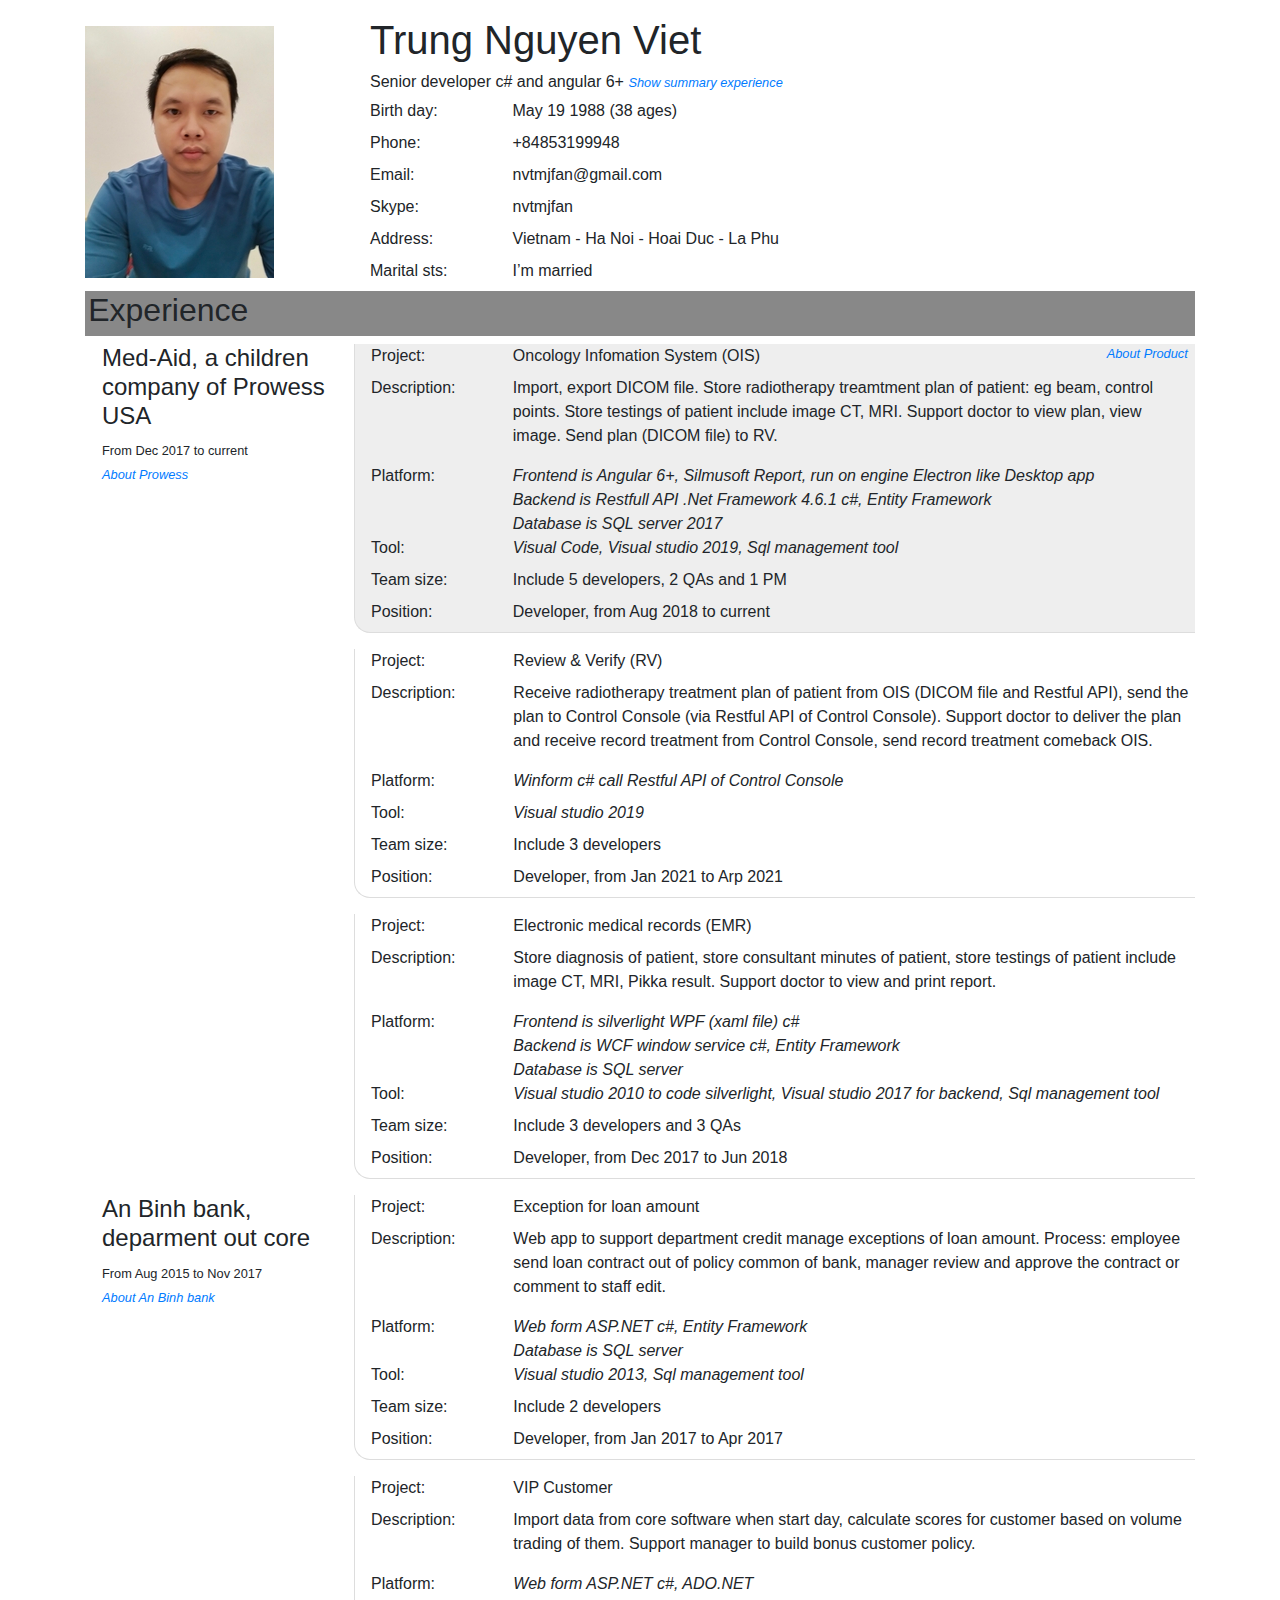
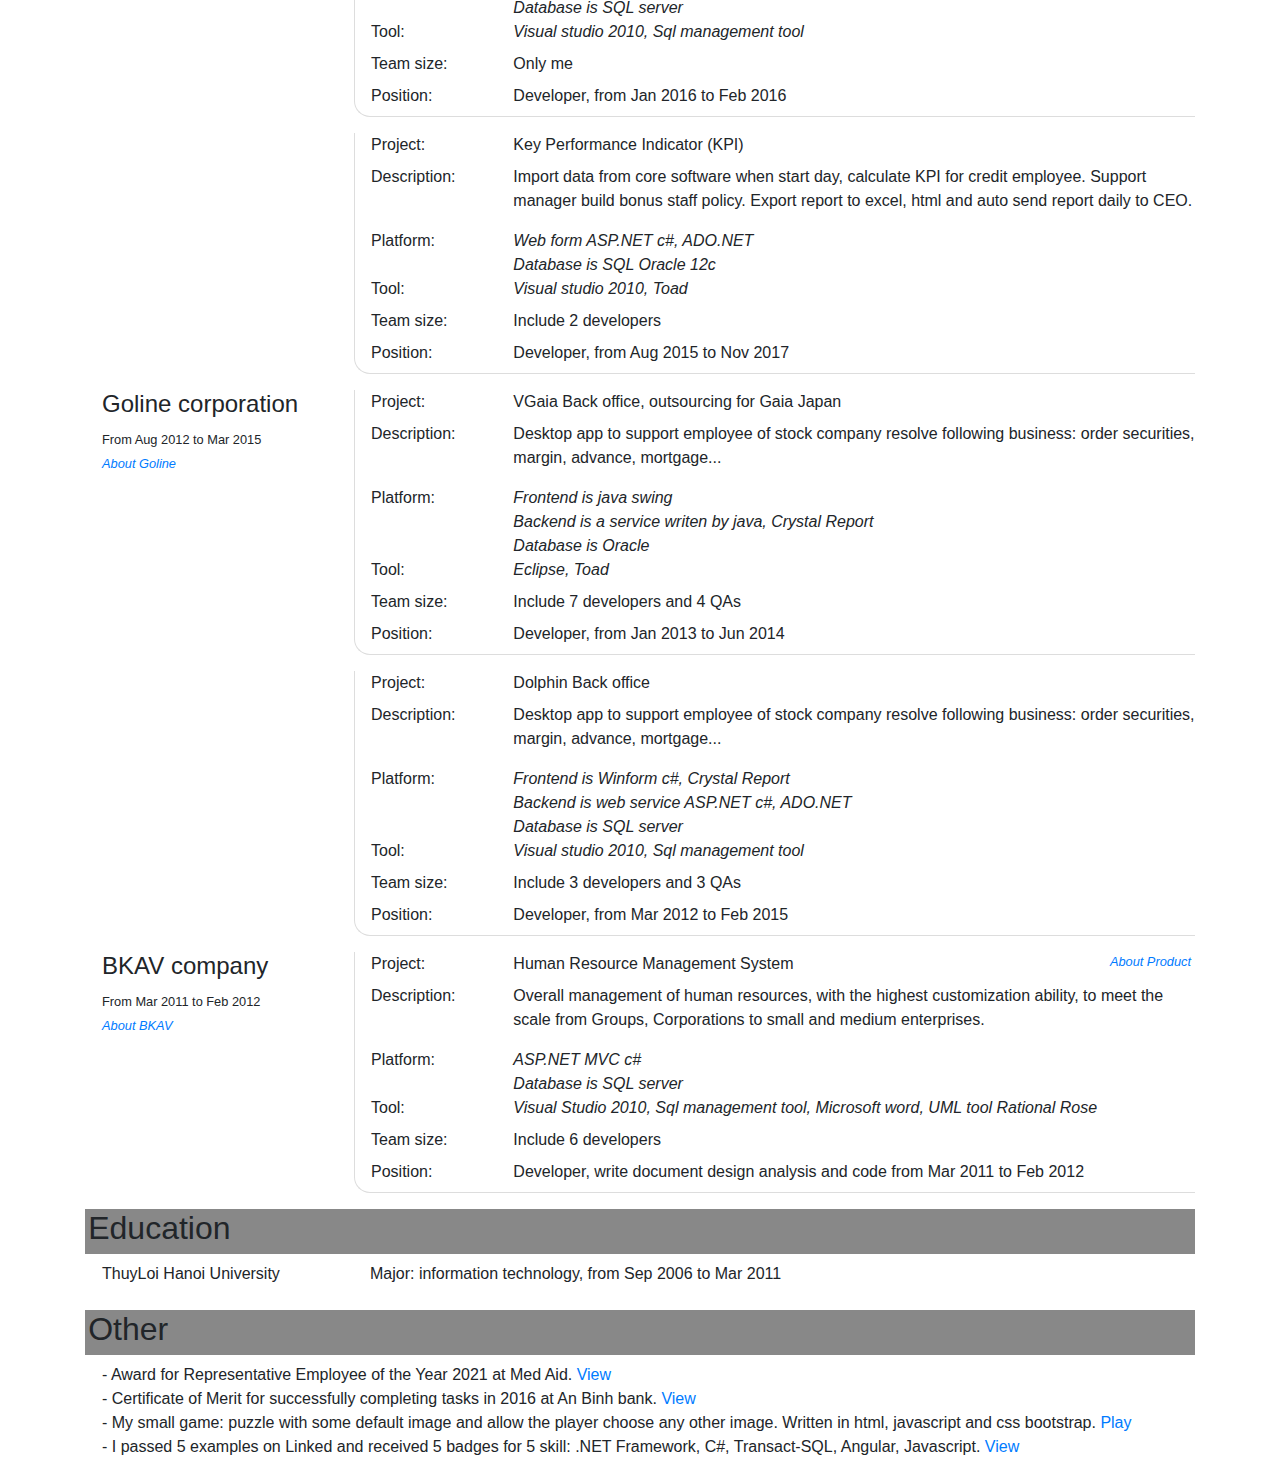
<file: index.html>
<!DOCTYPE html>
<html lang="en">

<head>
    <meta charset="utf-8" />
    <meta name="viewport" content="width=device-width, initial-scale=1.0" />
    <link rel="stylesheet" href="https://stackpath.bootstrapcdn.com/bootstrap/4.3.1/css/bootstrap.min.css" integrity="sha384-ggOyR0iXCbMQv3Xipma34MD+dH/1fQ784/j6cY/iJTQUOhcWr7x9JvoRxT2MZw1T" crossorigin="anonymous">
    <link rel="stylesheet" href="style.css?updated=2" />
    <script src="script.js?updated=4"></script>
    <title>CV of Trung Nguyen</title>
</head>

<body onload="bodyOnload()">
    <div class="container" id="mainiDiv">
        <div class="row">
            <div class="col-md-3">
                <img data-src="myface.jpg" src="" alt="My face" class="img-fluid load-img-async"></img>
            </div>
            <div class="col-md-9">
                <h1>Trung Nguyen Viet</h1>
                <h6>Senior developer c# and angular 6+ <small id="sSummaryExp" onclick="toggleSumExp()"><i><a href="javascript:;" id="aSummaryExp">Show summary experience</a></i></small></h6>
                <div class="row">
                    <label for="" class="col-md-2">Birth day:</label>
                    <div class="col-auto">May 19 1988 (<span id="age"></span> ages)</div>
                </div>
                <div class="row">
                    <label for="" class="col-md-2">Phone:</label>
                    <div class="col-md-auto">+84853199948</div>
                </div>
                <div class="row">
                    <label for="" class="col-md-2">Email:</label>
                    <div class="col-md-auto">nvtmjfan@gmail.com</div>
                </div>
                <div class="row">
                    <label for="" class="col-md-2">Skype:</label>
                    <div class="col-md-auto">nvtmjfan</div>
                </div>
                <div class="row">
                    <label for="" class="col-md-2">Address:</label>
                    <div class="col-md-auto">Vietnam - Ha Noi - Hoai Duc - La Phu</div>
                </div>
                <div class="row">
                    <label for="" class="col-md-2">Marital sts:</label>
                    <div class="col-md-auto">I’m married</div>
                </div>
            </div>
        </div>

        <h2>Experience</h2>
        <div class="row">
            <!--for med aid-->
            <div class="col-md-3 company">
                <h4>Med-Aid, a children company of Prowess USA</h4>
                <small>From Dec 2017 to current</small><br>
                <small><i><a href="http://prowess.com/" target="_blank" class="d-print-none">About Prowess</a></i></small>
            </div>
            <div class="col-md-9" id="projects_medaid">
                <div class="project" id="project_sample">
                    <div class="row">
                        <label for="" class="col-md-2">Project:</label>
                        <div class="col-10">@Project</div>
                    </div>
                    <div class="row">
                        <label for="" class="col-md-2">Description:</label>
                        <div class="col-md-10">@Description</div>
                    </div>
                    <div class="row">
                        <label for="" class="col-md-2">Platform:</label>
                        <div class="col-md-10">@Platform</div>
                    </div>
                    <div class="row">
                        <label for="" class="col-md-2">Tool:</label>
                        <div class="col-md-10"><i>@Tool</i></div>
                    </div>
                    <div class="row">
                        <label for="" class="col-md-2">Team size:</label>
                        <div class="col-md-auto">@TeamSize</div>
                    </div>
                    <div class="row">
                        <label for="" class="col-md-2">Position:</label>
                        <div class="col-md-auto">@Position</div>
                    </div>
                </div>
            </div>
        </div>

        <div class="row">
            <!--for An Binh bank-->
            <div class="col-md-3 company">
                <h4>An Binh bank, deparment out core</h4>
                <small>From Aug 2015 to Nov 2017</small><br>
                <small><i><a href="https://www.abbank.vn/" target="_blank" class="d-print-none">About An Binh bank</a></i></small>
            </div>
            <div class="col-md-9" id="projects_anbinh">
            </div>
        </div>

        <div class="row">
            <!--for Goline-->
            <div class="col-md-3 company">
                <h4>Goline corporation</h4>
                <small>From Aug 2012 to Mar 2015</small><br>
                <small><i><a href="https://goline.vn/default" target="_blank" class="d-print-none">About Goline</a></i></small>
            </div>
            <div class="col-md-9" id="projects_goline">
            </div>
        </div>

        <div class="row">
            <!--for BKAV-->
            <div class="col-md-3 company">
                <h4>BKAV company</h4>
                <small>From Mar 2011 to Feb 2012</small><br>
                <small><i><a href="https://www.bkav.com.vn/home" target="_blank" class="d-print-none">About BKAV</a></i></small>
            </div>
            <div class="col-md-9" id="projects_bkav">
            </div>
        </div>

        <h2>Education</h2>
        <div class="row">
            <div class="col-md-3 company">
                ThuyLoi Hanoi University
            </div>
            <div class="col-md-9">
                Major: information technology, from Sep 2006 to Mar 2011
            </div>
        </div>
        <br>
        <h2>Other</h2>
        <div class="row">
            <div class="col-md-12 company">
                - Award for Representative Employee of the Year 2021 at Med Aid.
                <a href="javascript:;" onclick="viewAward('medAidAward')" class="d-print-none">View</a>
            </div>
            <div class="col-md-12 company">
                - Certificate of Merit for successfully completing tasks in 2016 at An Binh bank.
                <a href="javascript:;" onclick="viewAward('anbinhAward')" class="d-print-none">View</a>
            </div>
            <div class="col-md-12 company">
                - My small game: puzzle with some default image and allow the player choose any other image. Written in html, javascript and css bootstrap.
                <a href="https://nvtmjfan.github.io/puzzle_game/" class="d-print-none" target="_blank">Play</a>
            </div>
            <div class="col-md-12 company">
                - I passed 5 examples on Linked and received 5 badges for 5 skill: .NET Framework, C#, Transact-SQL, Angular, Javascript.
                <a href="https://www.linkedin.com/in/trung-nguyen-viet-6617a3231/" class="d-print-none" target="_blank">View</a>
            </div>

            <!-- Show when print -->
            <div class="col-md-12 company d-none d-print-block">
                - View more at <a href="https://nvtmjfan.github.io/helloworld/" target="_blank">https://nvtmjfan.github.io/helloworld/</a>
            </div>
            <div class="col-md-12 company d-none d-print-block">
                - My profile and badges on Linked <a href="https://www.linkedin.com/in/trung-nguyen-viet-6617a3231/" target="_blank">https://www.linkedin.com/in/trung-nguyen-viet-6617a3231/</a>
            </div>
            <div class="col-md-12 company d-none d-print-block">
                - Play puzzle game <a href="https://nvtmjfan.github.io/puzzle_game/" target="_blank">https://nvtmjfan.github.io/puzzle_game//</a>
            </div>
        </div>

        <div id="id01" class="w3-modal">
            <div class="w3-modal-content" id="id01Content">
                <span onclick="closeModal()" class="w3-button w3-display-topright w3-large">&times;</span>
                <img id="medAidAward" data-src="med-aid_award.jpg" src="" alt="Med-Aid award" class="img-fluid" loading="lazy">
                <img id="anbinhAward" data-src="an_binh_award.jpg" src="" alt="An Binh award" class="img-fluid" loading="lazy">
            </div>
        </div>
    </div>
    <div src-html="summaryExp.html" id="summaryExp" class="d-print-none p-3 d-none"></div>

</body>

</html>
</file>
<file: style.css>
img {
    margin-top: 10px;
}

body {
    padding-top: 1em;
    padding-bottom: 1em;
}

@media (min-width: 1500px) {
    .container {
        box-shadow: 5px 5px 5px 5px #888;
        padding-bottom: 1em;
    }
}

@media (min-width: 1900px) {
    #summaryExp {
        position: fixed;
        left: 1em;
        top: 1em;
        box-shadow: 2px 2px 2px 2px #888;
    }
    #sSummaryExp {
        visibility: hidden;
    }
}

@media (max-width: 1899px) {
    #summaryExp {
        display: none;
    }
    #sSummaryExp {
        visibility: visible;
    }
}

h2 {
    background-color: #888;
    padding-bottom: 0.2em;
    padding-left: 0.1em;
}

.company {
    padding-left: 2em;
}

.project {
    border-left: 1px solid #ddd;
    border-bottom: 1px solid #ddd;
    border-bottom-left-radius: 1em;
    padding-left: 1em;
    margin-left: -1em;
    margin-bottom: 1em;
}

#projects_medaid>.project:first-child {
    background-color: #eee;
    padding-right: 0.2em;
}

.w3-modal {
    z-index: 3;
    visibility: hidden;
    position: fixed;
    left: 0;
    top: 0;
    width: 100%;
    height: 100%;
    overflow: auto;
    background-color: rgb(0, 0, 0);
    background-color: rgba(0, 0, 0, 0.4);
}

.w3-modal-content {
    background-color: #fff;
    position: relative;
    padding: 0;
    outline: 0;
    max-width: 50%;
    max-height: 50%;
}

.w3-display-topright {
    position: absolute;
    right: 0;
    top: 0;
    background-color: transparent;
}

.w3-container {
    padding: 0.01em 16px;
}

.w3-btn,
.w3-button {
    border: none;
    display: inline-block;
    padding: 4px 4px;
    vertical-align: middle;
    overflow: hidden;
    text-decoration: none;
    color: inherit;
    text-align: center;
    cursor: pointer;
    white-space: nowrap;
    font-weight: bold;
}

.w3-btn,
.w3-button:hover {
    background-color: #ddd;
}

.w3-large {
    font-size: 18px!important;
}
</file>
